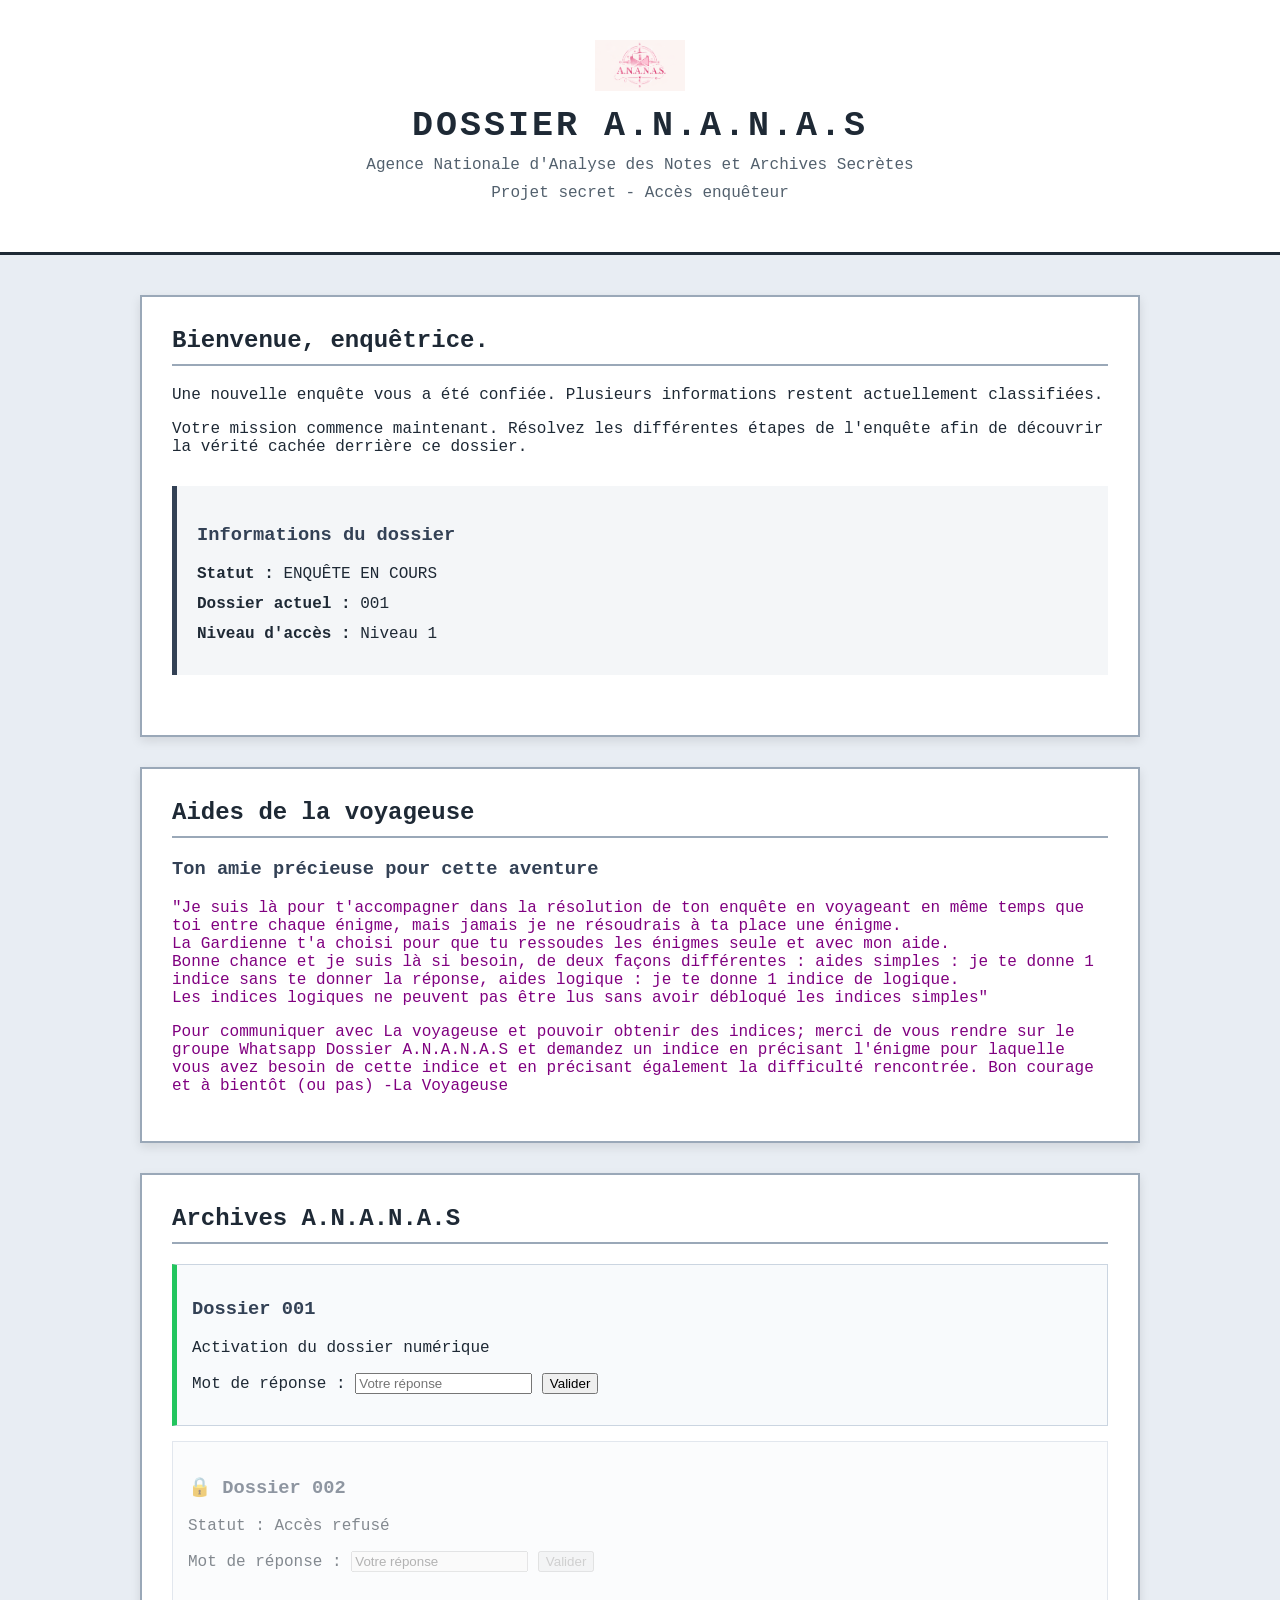
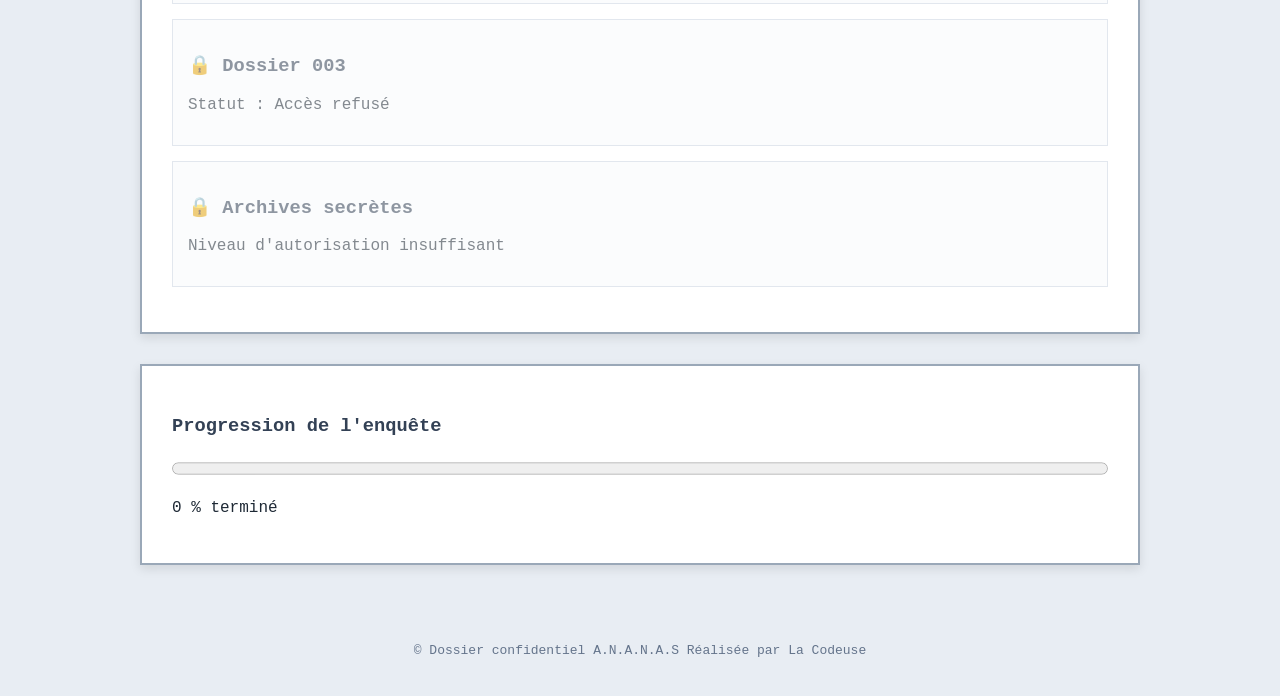
<file: index.html>
<!DOCTYPE html>
<html lang="fr">

<head>
    <meta charset="UTF-8">
    <meta name="viewport" content="width=device-width, initial-scale=1.0">

    <title>Dossier A.N.A.N.A.S</title>

    <link rel="stylesheet" href="accueil.css">
    <link rel="icon" type="image/png" href="logo_ananas.png">
    <link rel="apple-touch-icon" href="logo_ananas.png">
</head>

<body>

    <header>
        <img src="logo_ananas.png" alt="Logo A.N.A.N.A.S">

        <h1>DOSSIER A.N.A.N.A.S</h1>

        <p>Agence Nationale d'Analyse des Notes et Archives Secrètes</p>
        <p>Projet secret - Accès enquêteur</p>
    </header>

    <main>

        <!-- PRÉSENTATION DU DOSSIER -->

        <section class="dossier">

            <h2>Bienvenue, enquêtrice.</h2>

            <p>
                Une nouvelle enquête vous a été confiée.
                Plusieurs informations restent actuellement classifiées.
            </p>

            <p>
                Votre mission commence maintenant.
                Résolvez les différentes étapes de l'enquête
                afin de découvrir la vérité cachée derrière ce dossier.
            </p>

            <div class="informations">

                <h3>Informations du dossier</h3>

                <p><strong>Statut :</strong> ENQUÊTE EN COURS</p>

                <p>
                    <strong>Dossier actuel :</strong>
                    <span id="dossier-actuel">001</span>
                </p>

                <p>
                    <strong>Niveau d'accès :</strong>
                    <span id="niveau-acces">Niveau 1</span>
                </p>

            </div>

        </section>


        <!-- AIDES DE LA VOYAGEUSE -->

        <section class="aides">
        <h2> Aides de la voyageuse </h2>
		<h3> Ton amie précieuse pour cette aventure</h3>
		
		<p> "Je suis là pour t'accompagner dans la résolution de ton enquête en voyageant en même temps que toi entre chaque énigme, mais jamais je ne résoudrais à ta place une énigme. <br>
		La Gardienne t'a choisi pour que tu ressoudes les énigmes seule et avec mon aide. <br> 
		Bonne chance et je suis là si besoin, de deux façons différentes : aides simples : je te donne 1 indice sans te donner la réponse, aides logique : je te donne 1 indice de logique. <br> 
		Les indices logiques ne peuvent pas être lus sans avoir débloqué les indices simples"</p>

		<p> Pour communiquer avec La voyageuse et pouvoir obtenir des indices; 
			merci de vous rendre sur le groupe Whatsapp Dossier A.N.A.N.A.S et demandez un indice en précisant l'énigme pour laquelle vous avez besoin de cette indice et en précisant également la difficulté rencontrée. 
		Bon courage et à bientôt (ou pas) 
		-La Voyageuse</p>

        </section>


        <!-- ARCHIVES -->

        <section class="archives">

            <h2>Archives A.N.A.N.A.S</h2>


            <!-- MISSION 001 -->

            <div class="archive ouverte dossier-001">

                <h3>Dossier 001</h3>

                <p>Activation du dossier numérique</p>
				<a href="1/dossier-001.html"> 
					Consulter le dossier 
				</a>

                <label for="reponseMission1">
                    Mot de réponse :
                </label>

                <input
                    type="text"
                    id="reponseMission1"
                    name="reponseMission1"
                    minlength="4"
                    maxlength="20"
                    autocomplete="off"
                    placeholder="Votre réponse"
                >

                <button type="button" id="btnMission1">
                    Valider
                </button>

                <p id="messageMission1" aria-live="polite"></p>

            </div>


            <!-- MISSION 002 -->

            <div class="archive verrouille dossier-002">

                <h3>🔒 Dossier 002</h3>

                <p>Statut : Accès refusé</p>
				<a href="2/dossier-002.html"> 
					Consulter le dossier 
				</a>

                <label for="reponseMission2">
                    Mot de réponse :
                </label>

                <input
                    type="text"
                    id="reponseMission2"
                    name="reponseMission2"
                    autocomplete="off"
                    placeholder="Votre réponse"
                    disabled
                >

                <button
                    type="button"
                    id="btnMission2"
                    disabled
                >
                    Valider
                </button>

                <p id="messageMission2" aria-live="polite"></p>

            </div>


            <!-- MISSIONS SUIVANTES -->

            <div class="archive verrouille dossier-003">
                <h3>🔒 Dossier 003</h3>
                <p>Statut : Accès refusé</p>
            </div>

           <!-- <div class="archive verrouille dossier-004">
                <h3>🔒 Dossier 004</h3>
                <p>Statut : Accès refusé</p>
            </div>

            <div class="archive verrouille dossier-005">
                <h3>🔒 Dossier 005</h3>
                <p>Statut : Accès refusé</p>
            </div>

            <div class="archive verrouille dossier-006">
                <h3>🔒 Dossier 006</h3>
                <p>Statut : Accès refusé</p>
            </div>

            <div class="archive verrouille dossier-007">
                <h3>🔒 Dossier 007</h3>
                <p>Statut : Accès refusé</p>
            </div>

            <div class="archive verrouille dossier-008">
                <h3>🔒 Dossier 008</h3>
                <p>Statut : Accès refusé</p>
            </div>

            <div class="archive verrouille dossier-009">
                <h3>🔒 Dossier 009</h3>
                <p>Statut : Accès refusé</p>
            </div>

            <div class="archive verrouille dossier-010">
                <h3>🔒 Dossier 010</h3>
                <p>Statut : Accès refusé</p>
            </div>

            <div class="archive verrouille dossier-011">
                <h3>🔒 Dossier 011</h3>
                <p>Statut : Accès refusé</p>
            </div>

            <div class="archive verrouille dossier-012">
                <h3>🔒 Dossier 012</h3>
                <p>Statut : Accès refusé</p>
            </div>-->


            <!-- ARCHIVES SECRÈTES -->

            <div class="archive verrouille">

                <h3>🔒 Archives secrètes</h3>

                <p>Niveau d'autorisation insuffisant</p>

            </div>

        </section>


        <!-- PROGRESSION -->

        <section class="progression">

            <h3>Progression de l'enquête</h3>

            <progress
                id="progression"
                max="100"
                value="0"
            >
                0%
            </progress>

            <p>0 % terminé</p>

        </section>

    </main>


    <!-- PIED DE PAGE -->

    <footer>

        <p>© Dossier confidentiel A.N.A.N.A.S Réalisée par La Codeuse </p>

    </footer>


    <!-- JAVASCRIPT -->

    <script src="script_v5.js"></script>

</body>
</html>
</file>
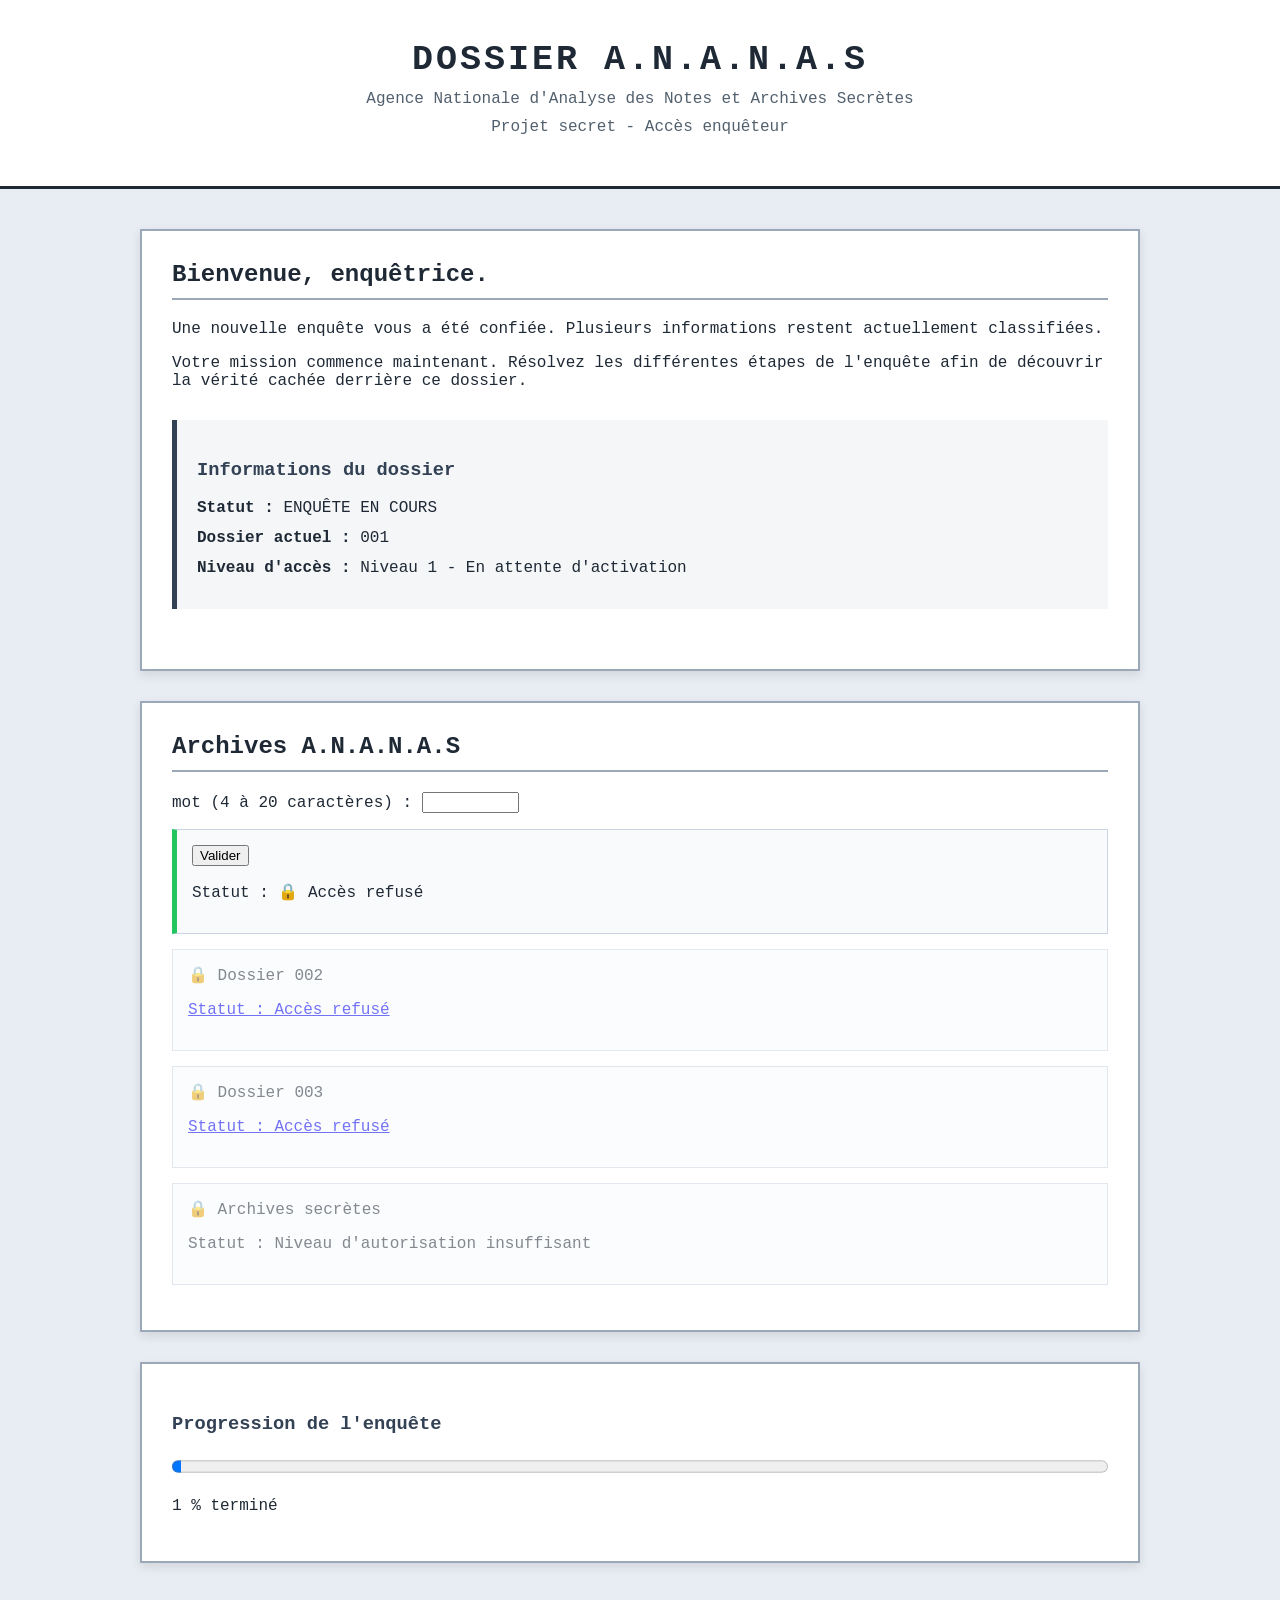
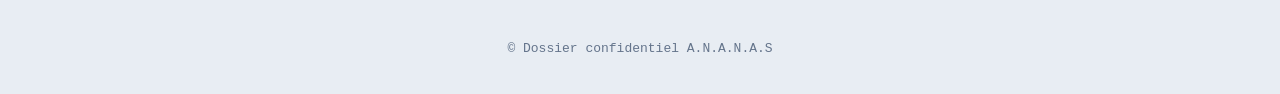
<file: index_v1.html>
<!DOCTYPE html>
<html lang="fr">

<head>
    <meta charset="UTF-8">
    <meta name="viewport" content="width=device-width, initial-scale=1.0">

    <title>Dossier A.N.A.N.A.S</title>

    <link rel="stylesheet" href="accueil.css">
</head>


<body>

    <header>

        <h1>DOSSIER A.N.A.N.A.S</h1>

        <p>
            Agence Nationale d'Analyse des Notes et Archives Secrètes
        </p>

        <p>
            Projet secret - Accès enquêteur
        </p>

    </header>



    <main>


        <section class="dossier">


            <h2>Bienvenue, enquêtrice.</h2>


            <p>
                Une nouvelle enquête vous a été confiée.
                Plusieurs informations restent actuellement classifiées.
            </p>


            <p>
                Votre mission commence maintenant.
                Résolvez les différentes étapes de l'enquête afin de découvrir la vérité cachée derrière ce dossier.
            </p>



            <div class="informations">

                <h3>Informations du dossier</h3>

                <p>
                    <strong>Statut :</strong> ENQUÊTE EN COURS
                </p>

                <p>
                    <strong>Dossier actuel :</strong> 001
                </p>

                <p>
                    <strong>Niveau d'accès :</strong> Niveau 1 - En attente d'activation
                </p>

            </div>



            <!-- <a href="1/dossier-001.html" class="bouton">
                Ouvrir le dossier
            </a>-->



        </section>





        <section class="archives">


            <h2>Archives A.N.A.N.A.S</h2>


           


             <!-- <a href="1/dossier-001.html">  📁 Dossier 001</a>-->
             
             <label for="reponseMission1">mot  (4 à 20 caractères)&nbsp;:</label>

			<input
				type="text"
				id="reponseMission1"
				name="reponse"
				required
				minlength="4"
				maxlength="20"
				size="10" />


			<p id="messageMission1"> 
			
			</p>
				<div class="archive ouverte">
				<button id="btnMission1">Valider</button>
                <p>
                    Statut : 🔒 Accès refusé
                </p>

            </div>



            <div class="archive verrouille">

                🔒 Dossier 002

                <p>
                  <a href="#">Statut : Accès refusé</a>  
                </p>

            </div>



            <div class="archive verrouille">

                🔒 Dossier 003

                <p>
            <a href="#">Statut : Accès refusé</a>  
                </p>

            </div>



            <div class="archive verrouille">

                🔒 Archives secrètes

                <p>
                    Statut : Niveau d'autorisation insuffisant
                </p>

            </div>



        </section>





        <section class="progression">


            <h3>Progression de l'enquête</h3>


            <progress id="progression" max="100" value="1">
                1%
            </progress>


            <p>
                1 % terminé
            </p>



        </section>




    </main>





    <footer>

        <p>
            © Dossier confidentiel A.N.A.N.A.S
        </p>

    </footer>

<script src="script.js"></script>

</body>

</html>
</file>
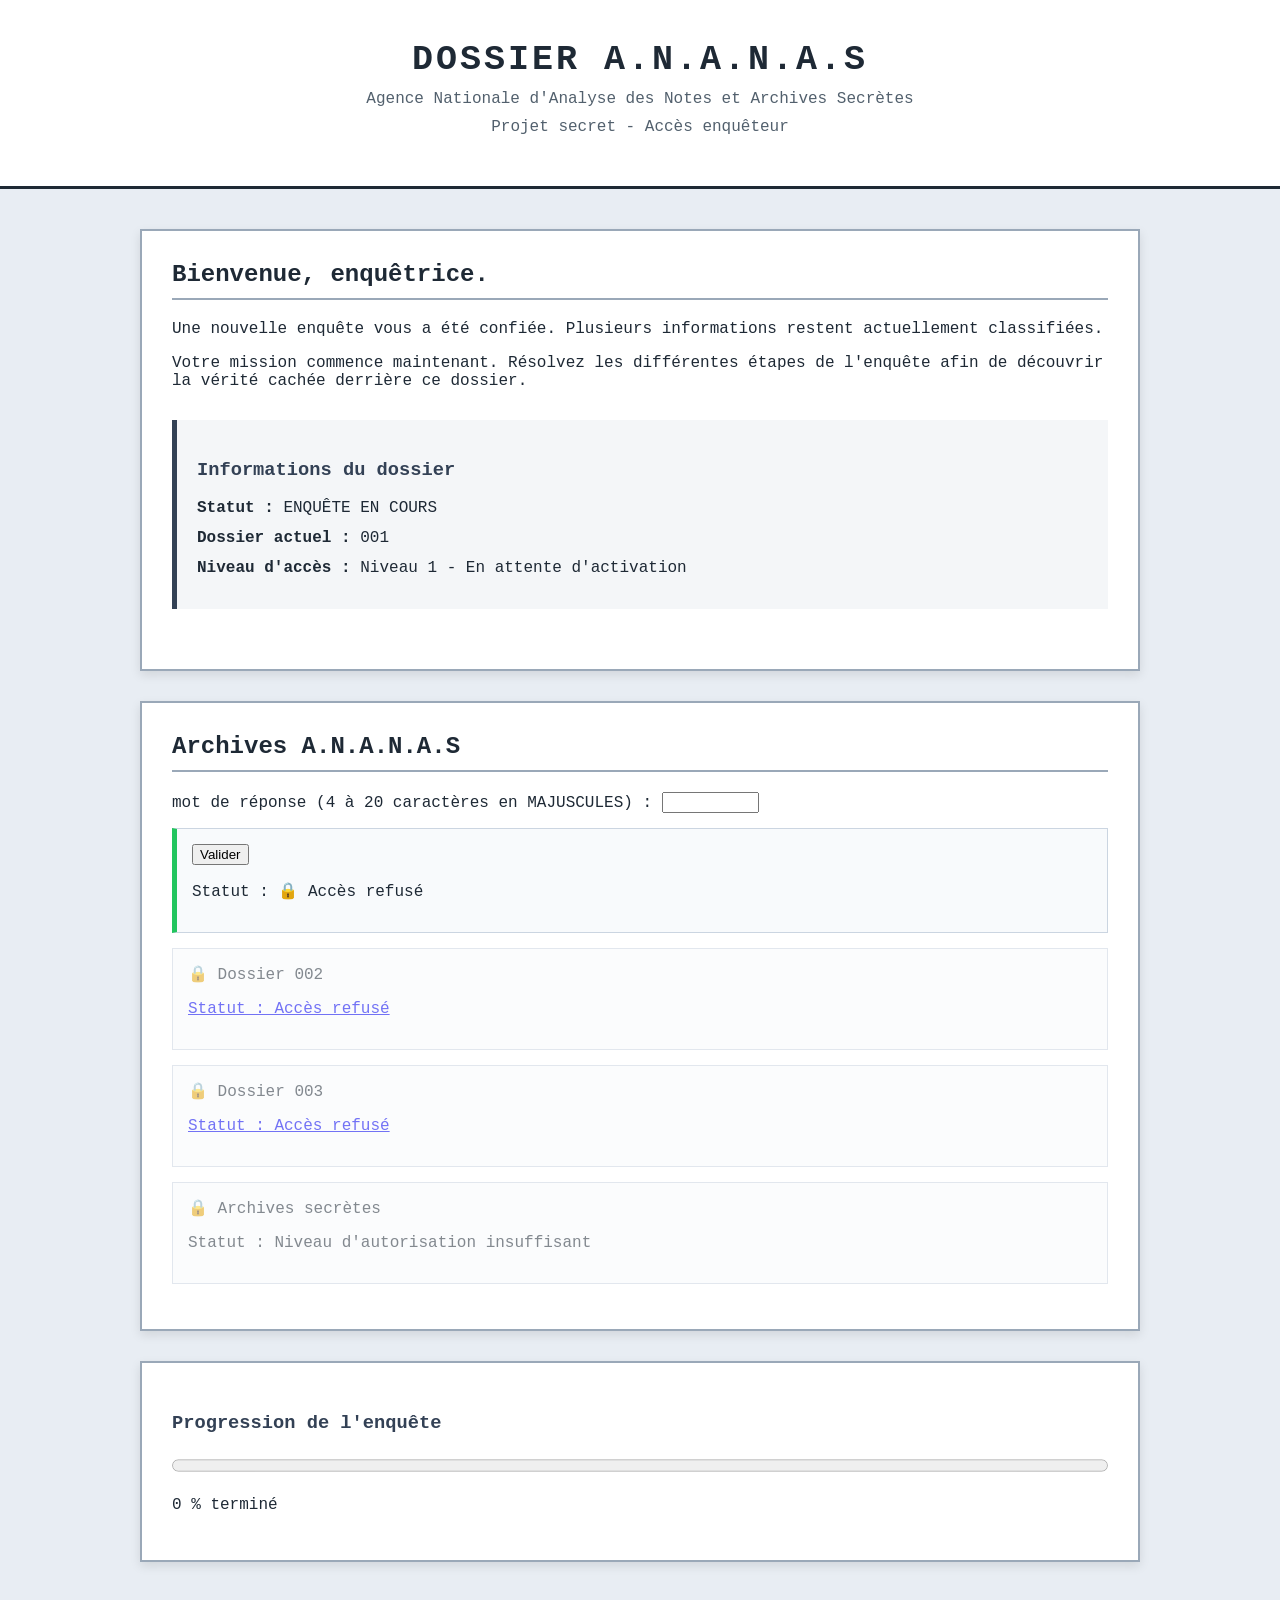
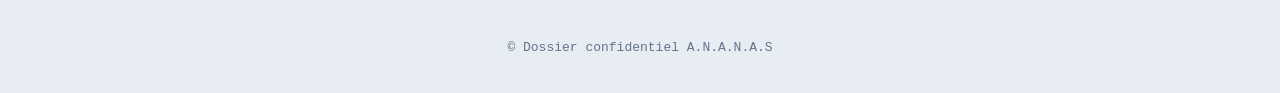
<file: index_v2.html>
<!DOCTYPE html>
<html lang="fr">

<head>
    <meta charset="UTF-8">
    <meta name="viewport" content="width=device-width, initial-scale=1.0">

    <title>Dossier A.N.A.N.A.S</title>

    <link rel="stylesheet" href="accueil.css">
</head>

<body>

    <header>
        <h1>DOSSIER A.N.A.N.A.S</h1>

        <p>
            Agence Nationale d'Analyse des Notes et Archives Secrètes
        </p>

        <p>
            Projet secret - Accès enquêteur
        </p>
    </header>


    <main>

        <section class="dossier">

            <h2>Bienvenue, enquêtrice.</h2>

            <p>
                Une nouvelle enquête vous a été confiée.
                Plusieurs informations restent actuellement classifiées.
            </p>

            <p>
                Votre mission commence maintenant.
                Résolvez les différentes étapes de l'enquête afin de découvrir la vérité cachée derrière ce dossier.
            </p>


            <div class="informations">

                <h3>Informations du dossier</h3>

                <p>
                    <strong>Statut :</strong> ENQUÊTE EN COURS
                </p>

                <p>
                    <strong>Dossier actuel :</strong> 001
                </p>

                <p>
                    <strong>Niveau d'accès :</strong> Niveau 1 - En attente d'activation
                </p>

            </div>

        </section>

		


        <section class="archives">

            <h2>Archives A.N.A.N.A.S</h2>


            <label for="reponseMission1">
                mot de réponse (4 à 20 caractères en MAJUSCULES)&nbsp;:
            </label>

            <input
                type="text"
                id="reponseMission1"
                name="reponse"
                required
                minlength="4"
                maxlength="20"
                size="10"
            />


            <div class="archive ouverte">

                <button id="btnMission1">Valider</button>

                <p id="messageMission1"></p>

                <p>
                    Statut : 🔒 Accès refusé
                </p>

            </div>


            <div class="archive verrouille">

                🔒 Dossier 002

                <p>
                    <a href="#">Statut : Accès refusé</a>
                </p>

            </div>


            <div class="archive verrouille">

                🔒 Dossier 003

                <p>
                    <a href="#">Statut : Accès refusé</a>
                </p>

            </div>


            <div class="archive verrouille">

                🔒 Archives secrètes

                <p>
                    Statut : Niveau d'autorisation insuffisant
                </p>

            </div>

        </section>


        <section class="progression">

            <h3>Progression de l'enquête</h3>

            <progress id="progression" max="100" value="0">
                0%
            </progress>

            <p>
                0 % terminé
            </p>

        </section>

    </main>


    <footer>

        <p>
            © Dossier confidentiel A.N.A.N.A.S
        </p>

    </footer>


    <script src="script_v3.js"></script>

</body>

</html>
</file>
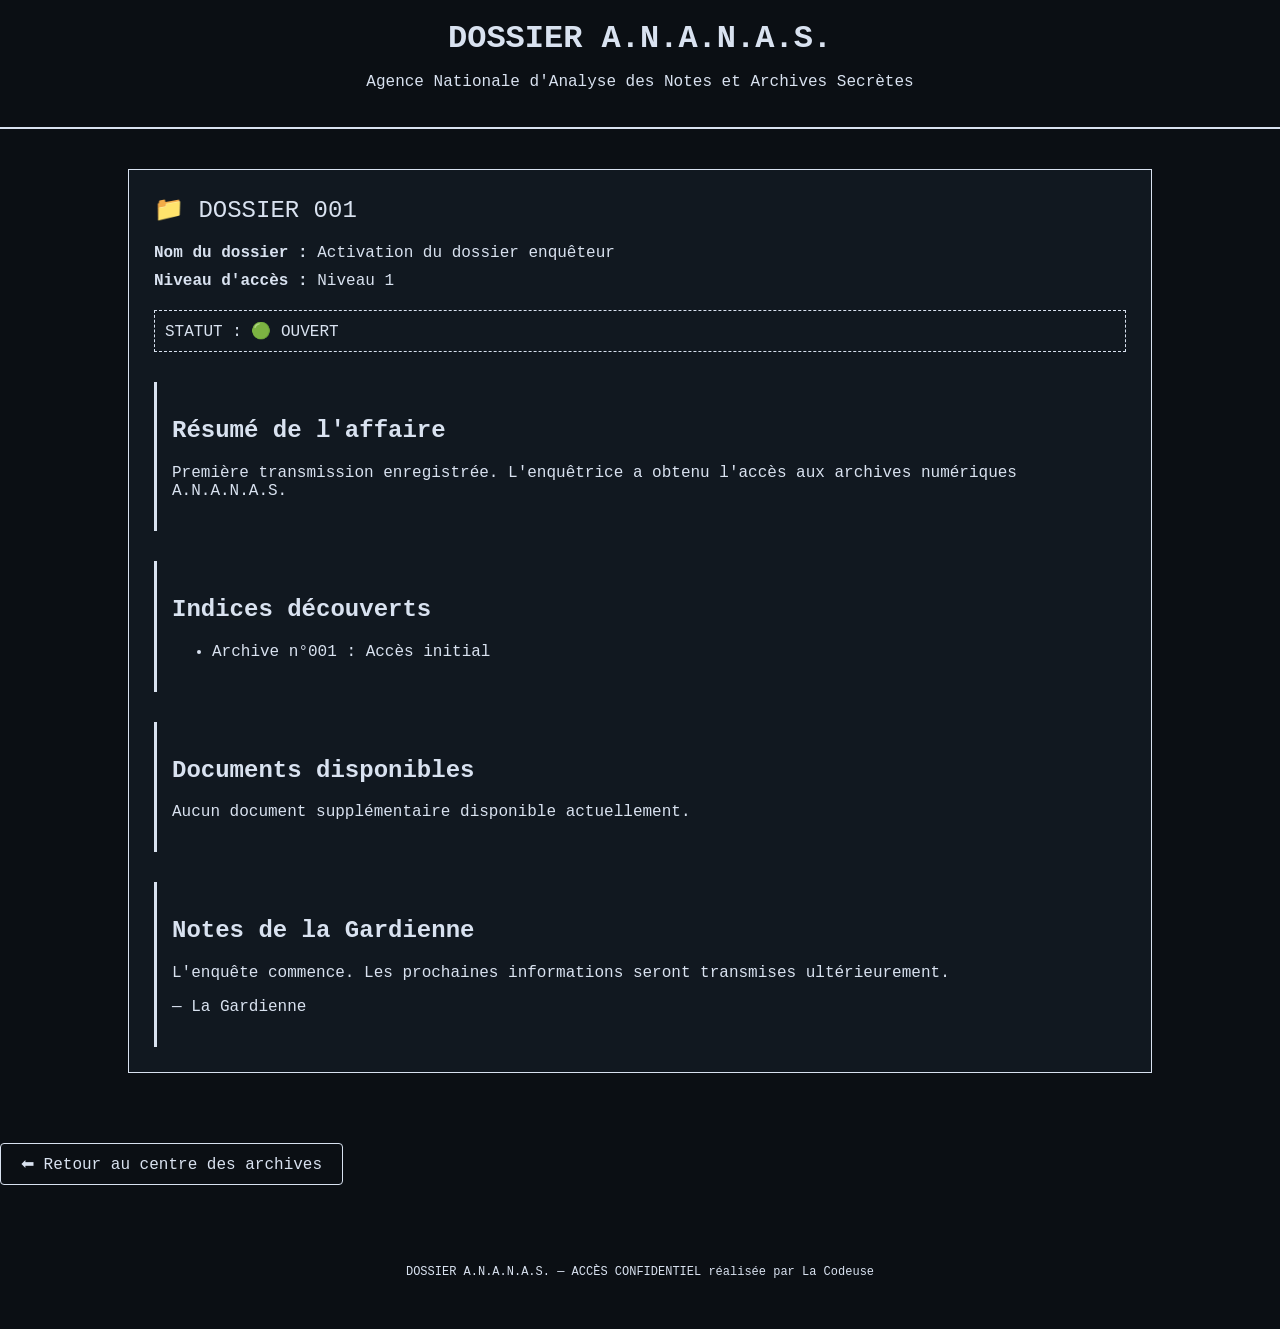
<file: 1/dossier-001.html>
<!DOCTYPE html>
<html lang="fr">
<head>
    <meta charset="UTF-8">
    <meta name="viewport" content="width=device-width, initial-scale=1.0">
    <link rel="stylesheet" href="../dossier.css">
    <title>Dossier 001 - A.N.A.N.A.S.</title>

    
</head>

<body>

<header>
    <h1>DOSSIER A.N.A.N.A.S.</h1>
    <p>Agence Nationale d'Analyse des Notes et Archives Secrètes</p>
</header>


<div class="container">

    <div class="dossier">

        <div class="titre">
            📁 DOSSIER 001
        </div>


        <div class="information">
            <strong>Nom du dossier :</strong>
            Activation du dossier enquêteur
        </div>


        <div class="information">
            <strong>Niveau d'accès :</strong>
            Niveau 1
        </div>


        <div class="statut">
            STATUT : 🟢 OUVERT
        </div>


        <div class="bloc">

            <h2>Résumé de l'affaire</h2>

            <p>
                Première transmission enregistrée.
                L'enquêtrice a obtenu l'accès aux archives numériques A.N.A.N.A.S.
            </p>

        </div>



        <div class="bloc">

            <h2>Indices découverts</h2>

            <ul>
                <li>Archive n°001 : Accès initial</li>
            </ul>

        </div>



        <div class="bloc">

            <h2>Documents disponibles</h2>

            <p>
                Aucun document supplémentaire disponible actuellement.
            </p>

        </div>



        <div class="bloc">

            <h2>Notes de la Gardienne</h2>

            <p>
                L'enquête commence.
                Les prochaines informations seront transmises ultérieurement.
            </p>

            <p>
                — La Gardienne
            </p>

        </div>


    </div>

</div>

<!-- Retour accueil -->

<a href="../index.html" class="retour">
    ⬅ Retour au centre des archives
</a>

<footer>
    DOSSIER A.N.A.N.A.S. — ACCÈS CONFIDENTIEL  réalisée par La Codeuse 
</footer>


</body>
</html>
</file>
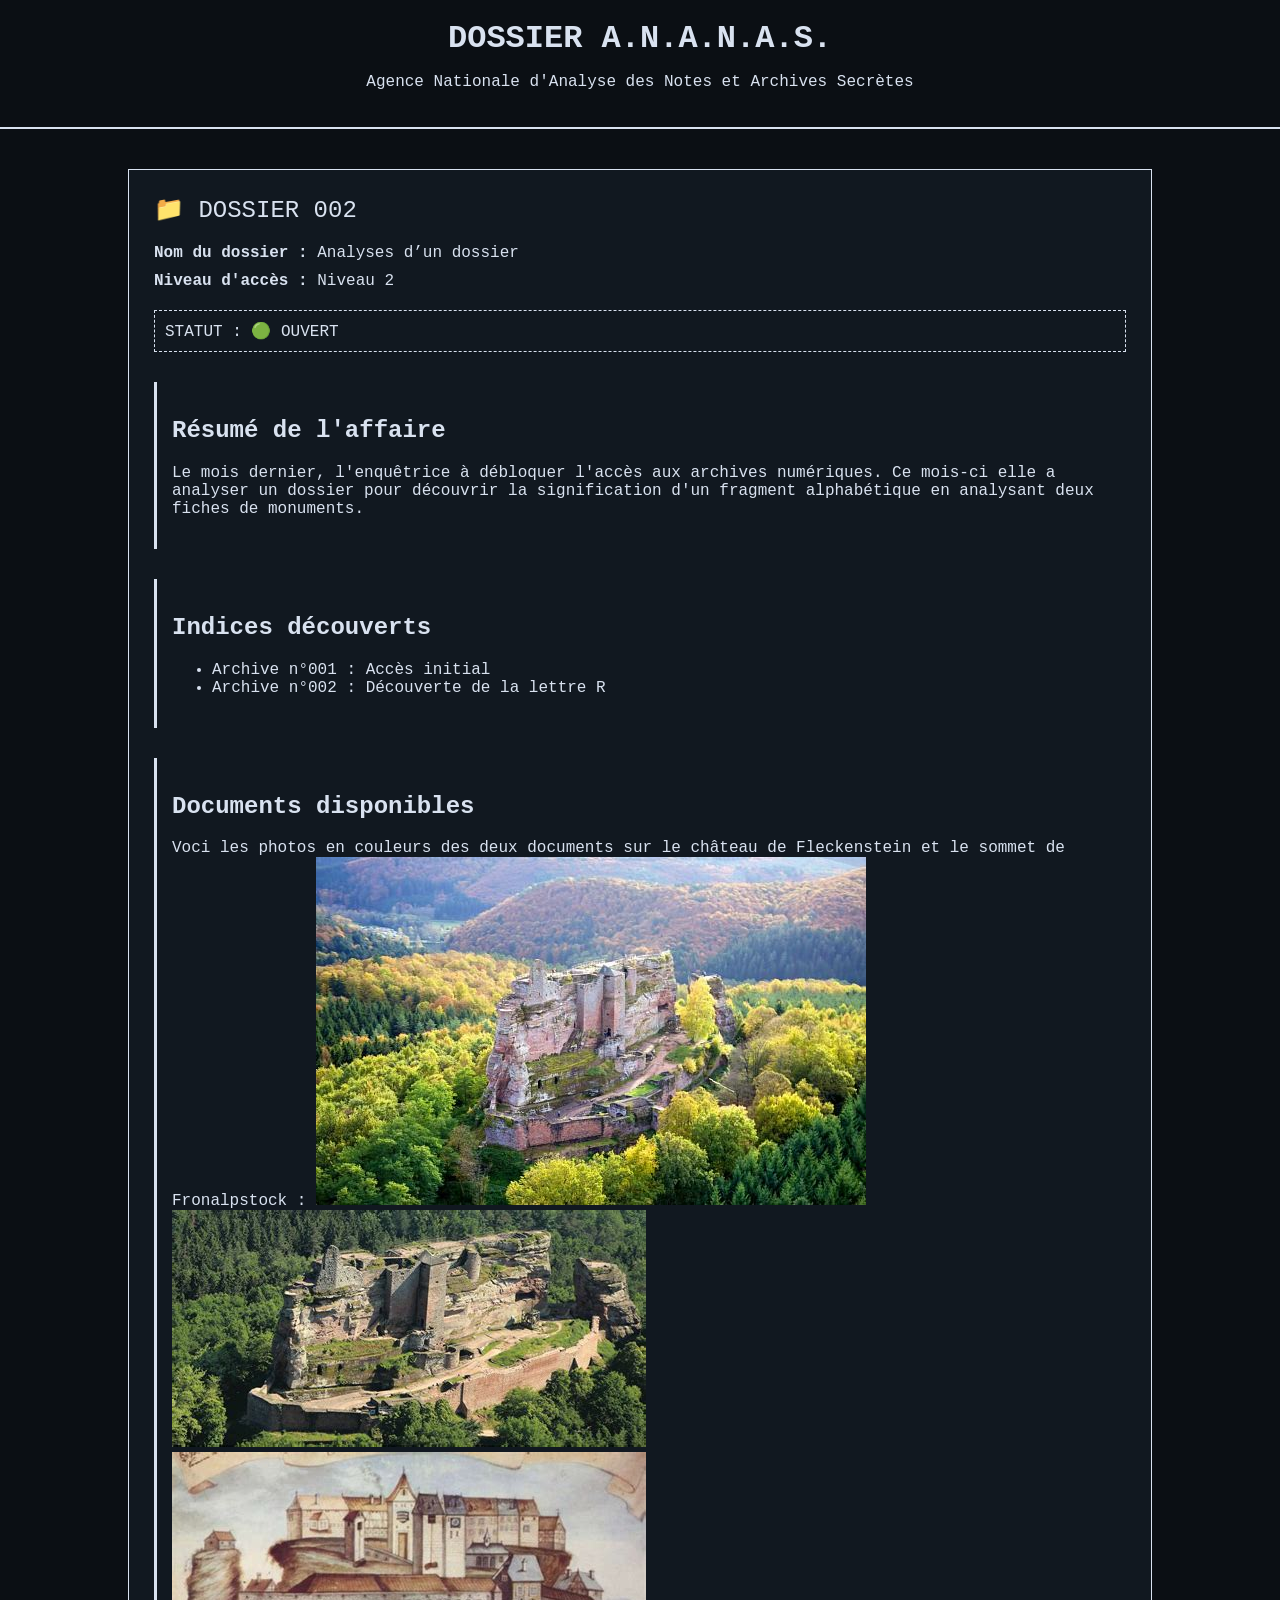
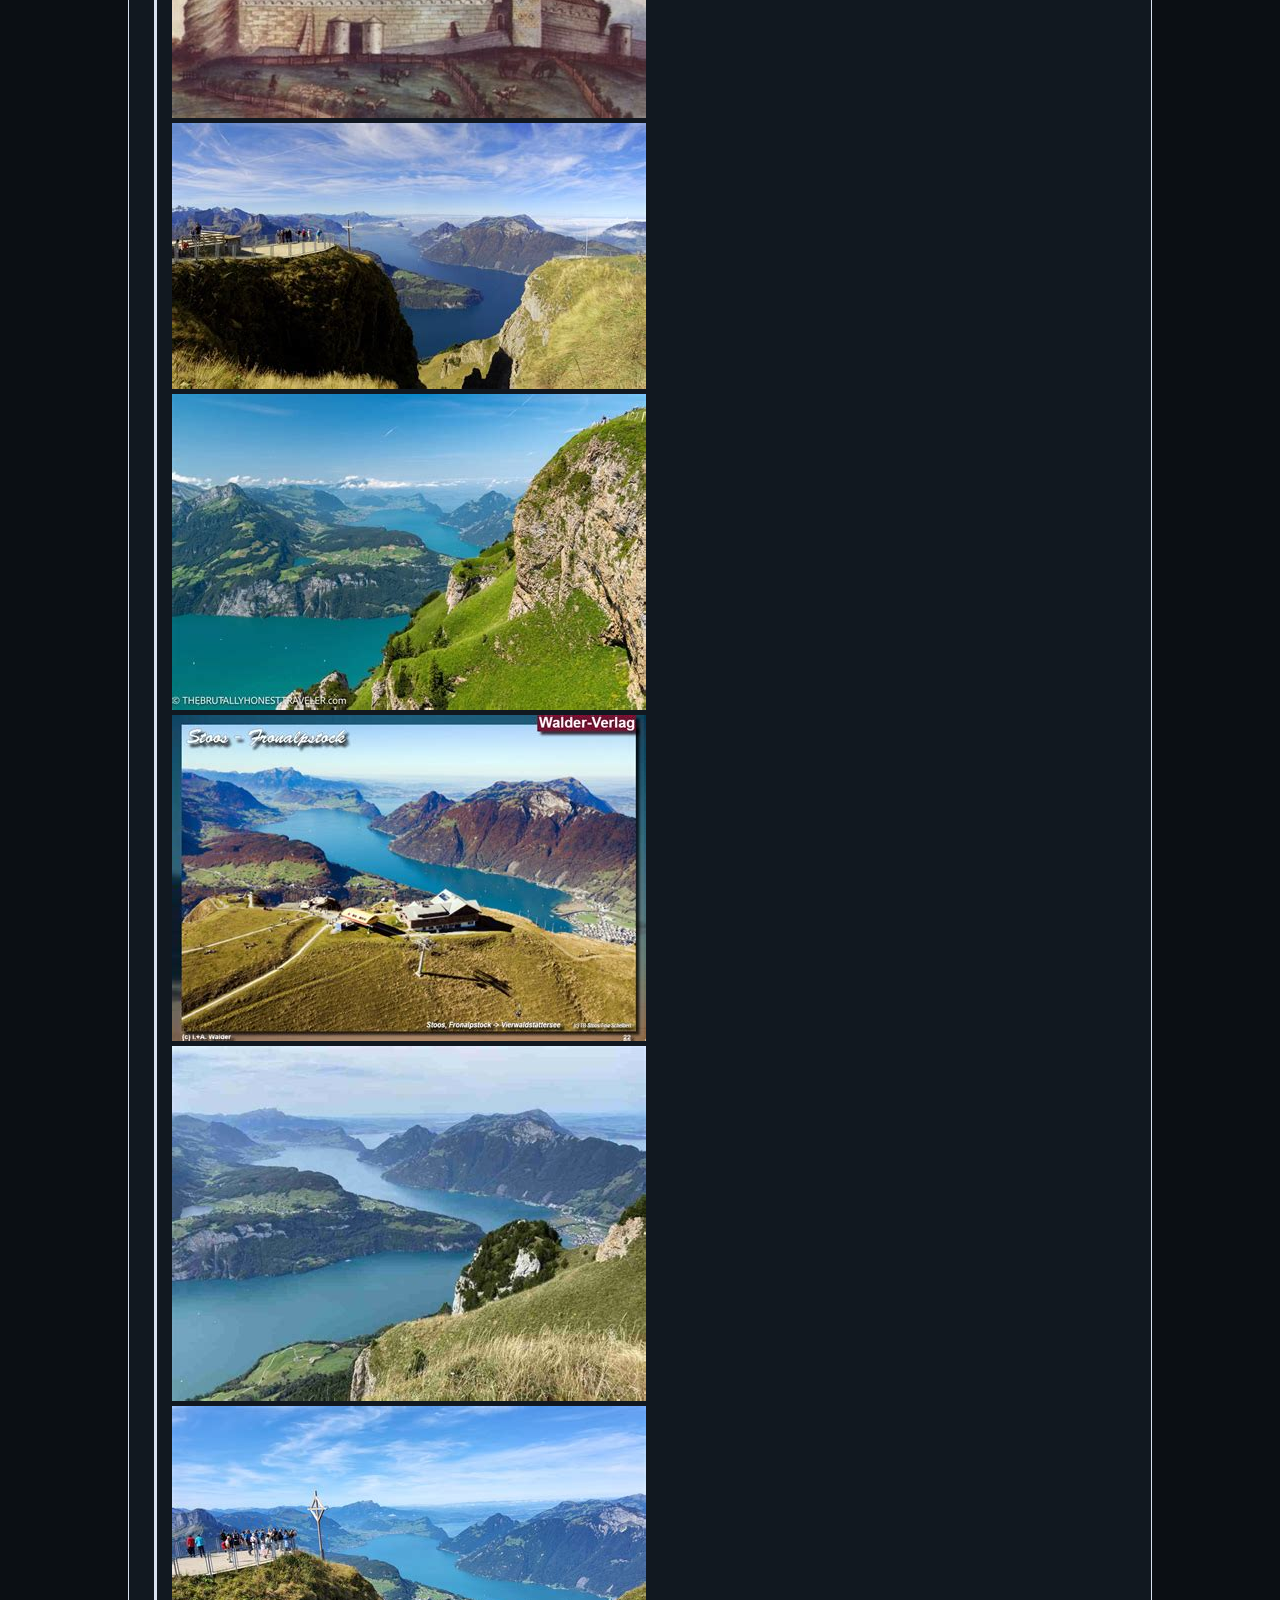
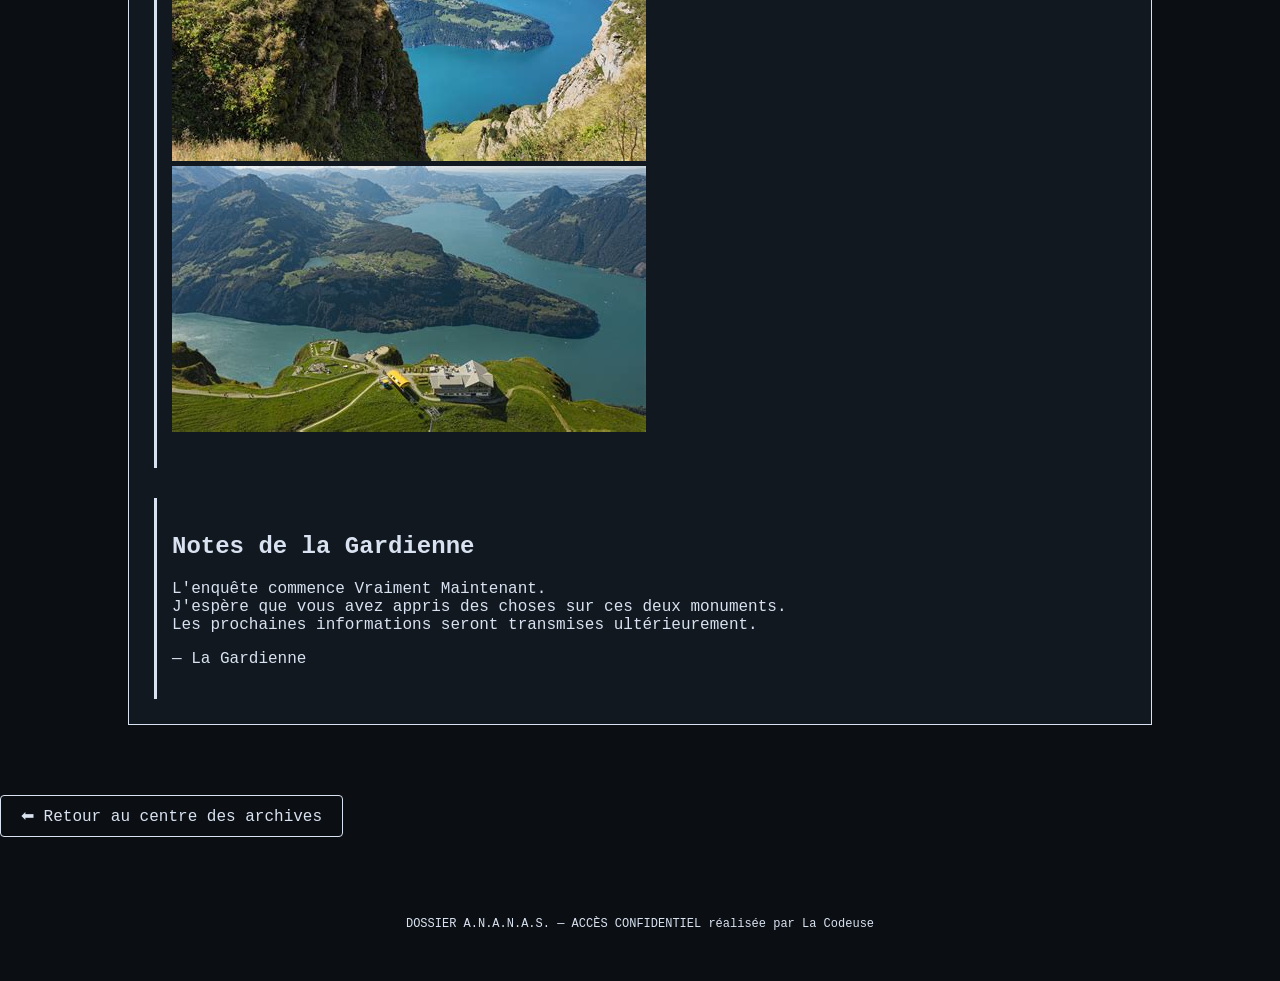
<file: 2/dossier-002.html>
<!DOCTYPE html>
<html lang="fr">
<head>
    <meta charset="UTF-8">
    <meta name="viewport" content="width=device-width, initial-scale=1.0">
    <link rel="stylesheet" href="../dossier.css">
    <title>Dossier 002 - A.N.A.N.A.S.</title>

    
</head>

<body>

<header>
    <h1>DOSSIER A.N.A.N.A.S.</h1>
    <p>Agence Nationale d'Analyse des Notes et Archives Secrètes</p>
</header>


<div class="container">

    <div class="dossier">

        <div class="titre">
            📁 DOSSIER 002
        </div>


        <div class="information">
            <strong>Nom du dossier :</strong>
            Analyses d’un dossier
        </div>


        <div class="information">
            <strong>Niveau d'accès :</strong>
            Niveau 2
        </div>


        <div class="statut">
            STATUT : 🟢 OUVERT
        </div>


        <div class="bloc">

            <h2>Résumé de l'affaire</h2>

            <p>
                Le mois dernier, l'enquêtrice à débloquer l'accès aux archives numériques. 
              Ce mois-ci elle a analyser un dossier pour découvrir la signification d'un fragment alphabétique en analysant deux fiches de monuments. 
            </p>

        </div>



        <div class="bloc">

            <h2>Indices découverts</h2>

            <ul>
                <li>Archive n°001 : Accès initial</li>
                <li> Archive n°002 : Découverte de la lettre R </li>
            </ul>

        </div>



        <div class="bloc">

            <h2>Documents disponibles</h2>

            <p>
               Voci les photos en couleurs des deux documents sur le château de Fleckenstein et le sommet de Fronalpstock :
              <img src="chateau-fleckenstein.jpg" alt="chateau de fleckenstein" />
                <br>
              <img src="images-chateaux.jpg" alt="chateau de fleckenstein" />
                <br>
              <img src="images-chateaux2.jpg" alt="chateau de fleckenstein" />
                <br>
              <img src="fronalpstock.png" alt="Sommet de fronalpstock" />
                <br>
              <img src="fronalpstock2.png" alt="Sommet de fronalpstock" />
                <br>
              <img src="fronalpstock3.png" alt="Sommet de fronalpstock" />
                <br>
              <img src="fronalpstock4.png" alt="Sommet de fronalpstock" />
                <br>
              <img src="fronalpstock5.png" alt="Sommet de fronalpstock" />
                <br>
              <img src="fronalpstock6.png" alt="Sommet de fronalpstock" />
                <br>


            </p>

        </div>



        <div class="bloc">

            <h2>Notes de la Gardienne</h2>

            <p>
                L'enquête commence Vraiment Maintenant.<br>
                J'espère que vous avez appris des choses sur ces deux monuments.<br>
                Les prochaines informations seront transmises ultérieurement.
            </p>

            <p>
                — La Gardienne
            </p>

        </div>


    </div>

</div>

<!-- Retour accueil -->

<a href="../index.html" class="retour">
    ⬅ Retour au centre des archives
</a>

<footer>
    DOSSIER A.N.A.N.A.S. — ACCÈS CONFIDENTIEL  réalisée par La Codeuse 

</footer>


</body>
</html>
</file>
<file: accueil.css>
* {
    box-sizing: border-box;
}


body {

    margin: 0;
    padding: 0;

    background-color: #e8edf3;

    color: #1e2935;

    font-family: "Courier New", monospace;

    min-height: 100vh;

}



/* HEADER */

header img{
	width : 90px;
	height: auto;
	display: block;
	margin: 0 auto 15px;
	object-fit: contain;
}

header {

    text-align: center;

    padding: 40px 20px;

    background-color: #ffffff;

    border-bottom: 3px solid #1e2935;

}


header h1 {

    margin: 0;

    font-size: 35px;

    letter-spacing: 3px;

}


header p {

    margin: 10px 0;

    color: #52606d;

}



/* CONTENU */

main {

    width: 85%;

    max-width: 1000px;

    margin: 40px auto;

}



/* BLOCS DOSSIER */

.dossier,
.archives,
.progression,
.aides {

    background-color: white;

    border: 2px solid #9aa8b8;

    padding: 30px;

    margin-bottom: 30px;

    box-shadow: 0 4px 10px rgba(0,0,0,0.1);

}



h2 {

    margin-top: 0;

    border-bottom: 2px solid #9aa8b8;

    padding-bottom: 10px;

}


h3 {

    color: #334155;

}



/* INFORMATIONS */

.informations {

    margin: 30px 0;

    padding: 20px;

    background-color: #f4f6f8;

    border-left: 5px solid #334155;

}



.informations p {

    margin: 12px 0;

}

/* AIDES */
.aides p {
	color : purple;
}

/* BOUTON */

.bouton {

    display: inline-block;

    padding: 15px 30px;

    margin-top: 15px;

    background-color: #334155;

    color: white;

    text-decoration: none;

    border-radius: 4px;

    transition: 0.3s;

}



.bouton:hover {

    background-color: #1e2935;

}



/* ARCHIVES */

.archive {

    padding: 15px;

    margin: 15px 0;

    border: 1px solid #cbd5e1;

    background-color: #f8fafc;

}



.archive.ouverte {

    border-left: 5px solid #22c55e;

}



.archive.verrouille {

    opacity: 0.55;

}



/* PROGRESSION */

progress {

    width: 100%;

    height: 25px;

}



/* FOOTER */

footer {

    text-align: center;

    padding: 25px;

    color: #64748b;

    font-size: 13px;

}



/* TELEPHONE */

@media screen and (max-width: 600px) {


    main {

        width: 92%;

    }


    header h1 {

        font-size: 25px;

    }


    .dossier,
    .archives,
    .progression {

        padding: 20px;

    }

}
</file>
<file: dossier.css>
body {
            margin: 0;
            background-color: #0b0f14;
            color: #d9e2f0;
            font-family: "Courier New", monospace;
        }

header {
            border-bottom: 2px solid #d9e2f0;
            padding: 20px;
            text-align: center;
        }

h1 {
            margin: 0;
            font-size: 32px;
        }

.container {
            width: 80%;
            margin: 40px auto;
        }

.dossier {
            border: 1px solid #d9e2f0;
            padding: 25px;
            background-color: #111820;
        }

.titre {
            font-size: 24px;
            margin-bottom: 20px;
        }

.information {
            margin: 10px 0;
        }

.statut {
            padding: 10px;
            border: 1px dashed #d9e2f0;
            margin: 20px 0;
        }

.bloc {
            margin-top: 30px;
            padding: 15px;
            border-left: 3px solid #d9e2f0;
        }

.secret {
            color: #777;
        }

footer {
            text-align: center;
            margin: 50px;
            font-size: 12px;
        }
.retour {
    display: inline-block;
    margin: 30px 0;
    padding: 10px 20px;

    color: #d9e2f0;
    text-decoration: none;

    border: 1px solid #d9e2f0;
    border-radius: 4px;

    transition: 0.3s;
}

.retour:hover {
    background-color: #d9e2f0;
    color: #0b0f14;
}
</file>
